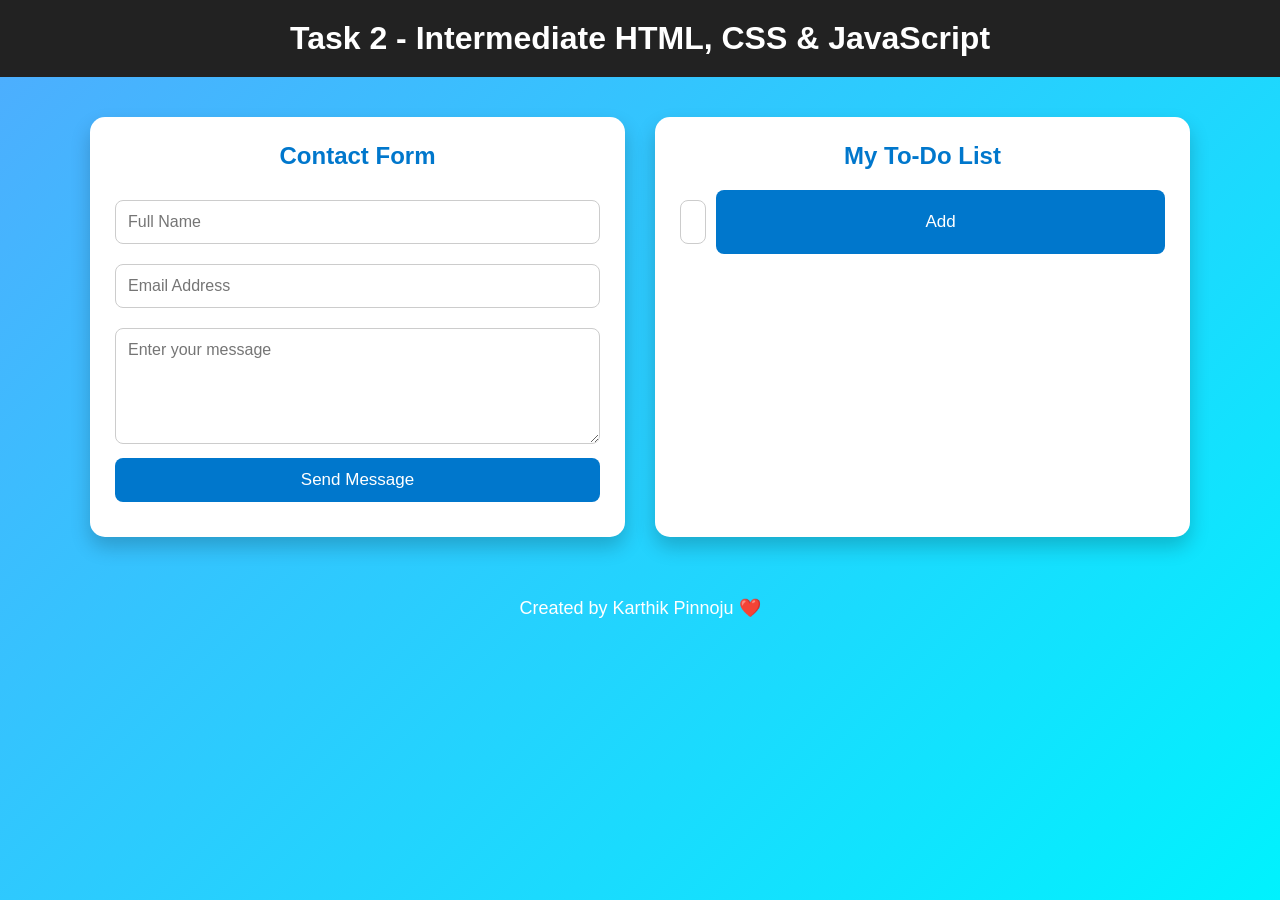
<file: task 2/index.html>
<!DOCTYPE html>
<html lang="en">

<head>
    <meta charset="UTF-8">
    <meta name="viewport" content="width=device-width, initial-scale=1.0">
    <title>Task 2 | ApexPlanet Internship</title>
    <link rel="stylesheet" href="style.css">
</head>

<body>

<header>
    <h1>Task 2 - Intermediate HTML, CSS & JavaScript</h1>
</header>

<div class="container">

    <!-- Contact Form -->

    <section class="card">

        <h2>Contact Form</h2>

        <form id="contactForm">

            <input type="text" id="name" placeholder="Full Name">

            <input type="email" id="email" placeholder="Email Address">

            <textarea id="message" rows="5"
                placeholder="Enter your message"></textarea>

            <button type="submit">Send Message</button>

            <p id="error"></p>

        </form>

    </section>

    <!-- Todo List -->

    <section class="card">

        <h2>My To-Do List</h2>

        <div class="todo">

            <input type="text" id="taskInput"
                placeholder="Enter a task">

            <button onclick="addTask()">Add</button>

        </div>

        <ul id="taskList"></ul>

    </section>

</div>

<footer>

    <p>Created by Karthik Pinnoju ❤️</p>

</footer>

<script src="script.js"></script>

</body>

</html>
</file>
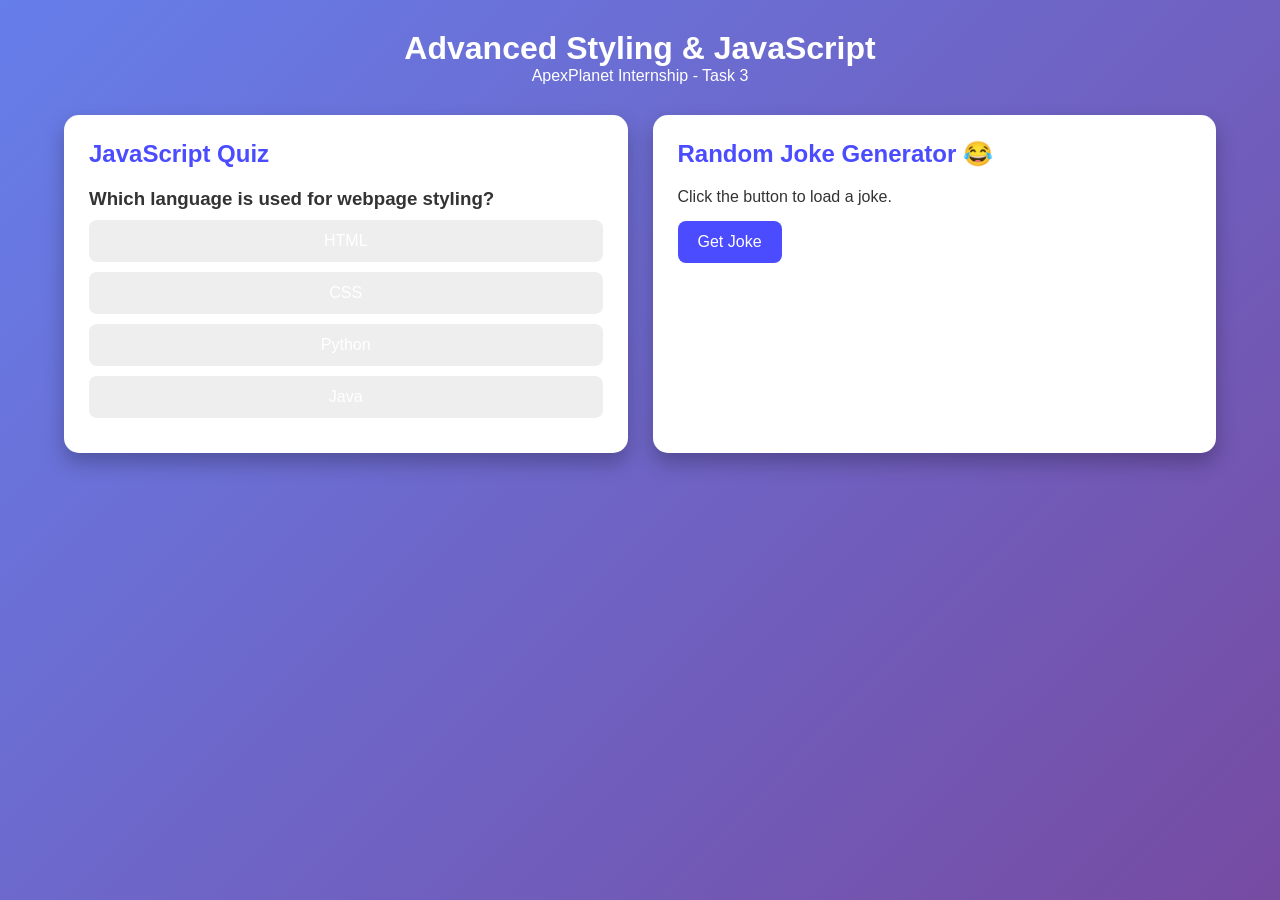
<file: task 3/index.html>
<!DOCTYPE html>
<html lang="en">
<head>
<meta charset="UTF-8">
<meta name="viewport" content="width=device-width, initial-scale=1.0">
<title>Task 3 - Advanced Styling & JavaScript</title>
<link rel="stylesheet" href="style.css">
</head>
<body>

<header>
<h1>Advanced Styling & JavaScript</h1>
<p>ApexPlanet Internship - Task 3</p>
</header>

<div class="container">

<!-- Quiz Section -->

<section class="card">

<h2>JavaScript Quiz</h2>

<h3 id="question"></h3>

<div id="answers"></div>

<button id="nextBtn">Next Question</button>

<p id="score"></p>

</section>

<!-- API Section -->

<section class="card">

<h2>Random Joke Generator 😂</h2>

<p id="joke">Click the button to load a joke.</p>

<button onclick="getJoke()">Get Joke</button>

</section>

</div>

<script src="script.js"></script>

</body>
</html>
</file>
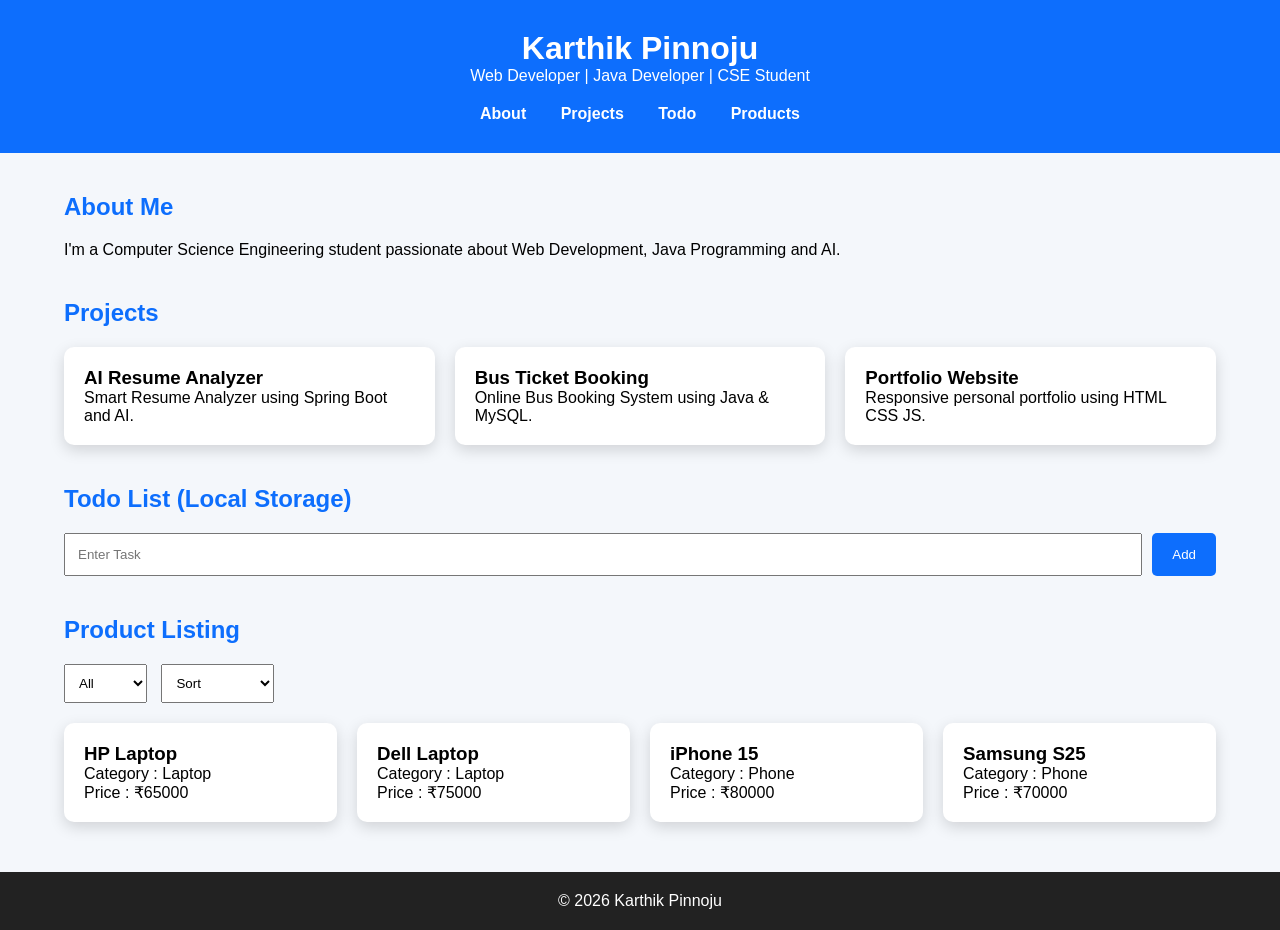
<file: task 4/index.html>
<!DOCTYPE html>
<html lang="en">
<head>
<meta charset="UTF-8">
<meta name="viewport" content="width=device-width, initial-scale=1.0">
<title>Karthik Portfolio</title>

<link rel="stylesheet" href="style.css">
</head>

<body>

<header>

<h1>Karthik Pinnoju</h1>

<p>Web Developer | Java Developer | CSE Student</p>

<nav>

<a href="#about">About</a>

<a href="#projects">Projects</a>

<a href="#todo">Todo</a>

<a href="#products">Products</a>

</nav>

</header>

<!-- About -->

<section id="about">

<h2>About Me</h2>

<p>

I'm a Computer Science Engineering student passionate about Web Development,
Java Programming and AI.

</p>

</section>

<!-- Projects -->

<section id="projects">

<h2>Projects</h2>

<div class="cards">

<div class="card">

<h3>AI Resume Analyzer</h3>

<p>Smart Resume Analyzer using Spring Boot and AI.</p>

</div>

<div class="card">

<h3>Bus Ticket Booking</h3>

<p>Online Bus Booking System using Java & MySQL.</p>

</div>

<div class="card">

<h3>Portfolio Website</h3>

<p>Responsive personal portfolio using HTML CSS JS.</p>

</div>

</div>

</section>

<!-- Todo -->

<section id="todo">

<h2>Todo List (Local Storage)</h2>

<div class="todo-box">

<input type="text" id="task" placeholder="Enter Task">

<button onclick="addTask()">Add</button>

</div>

<ul id="list"></ul>

</section>

<!-- Products -->

<section id="products">

<h2>Product Listing</h2>

<select id="filter">

<option value="all">All</option>

<option value="Laptop">Laptop</option>

<option value="Phone">Phone</option>

</select>

<select id="sort">

<option value="default">Sort</option>

<option value="low">Low to High</option>

<option value="high">High to Low</option>

</select>

<div id="productList" class="cards"></div>

</section>

<footer>

<p>© 2026 Karthik Pinnoju</p>

</footer>

<script src="script.js"></script>

</body>
</html>
</file>
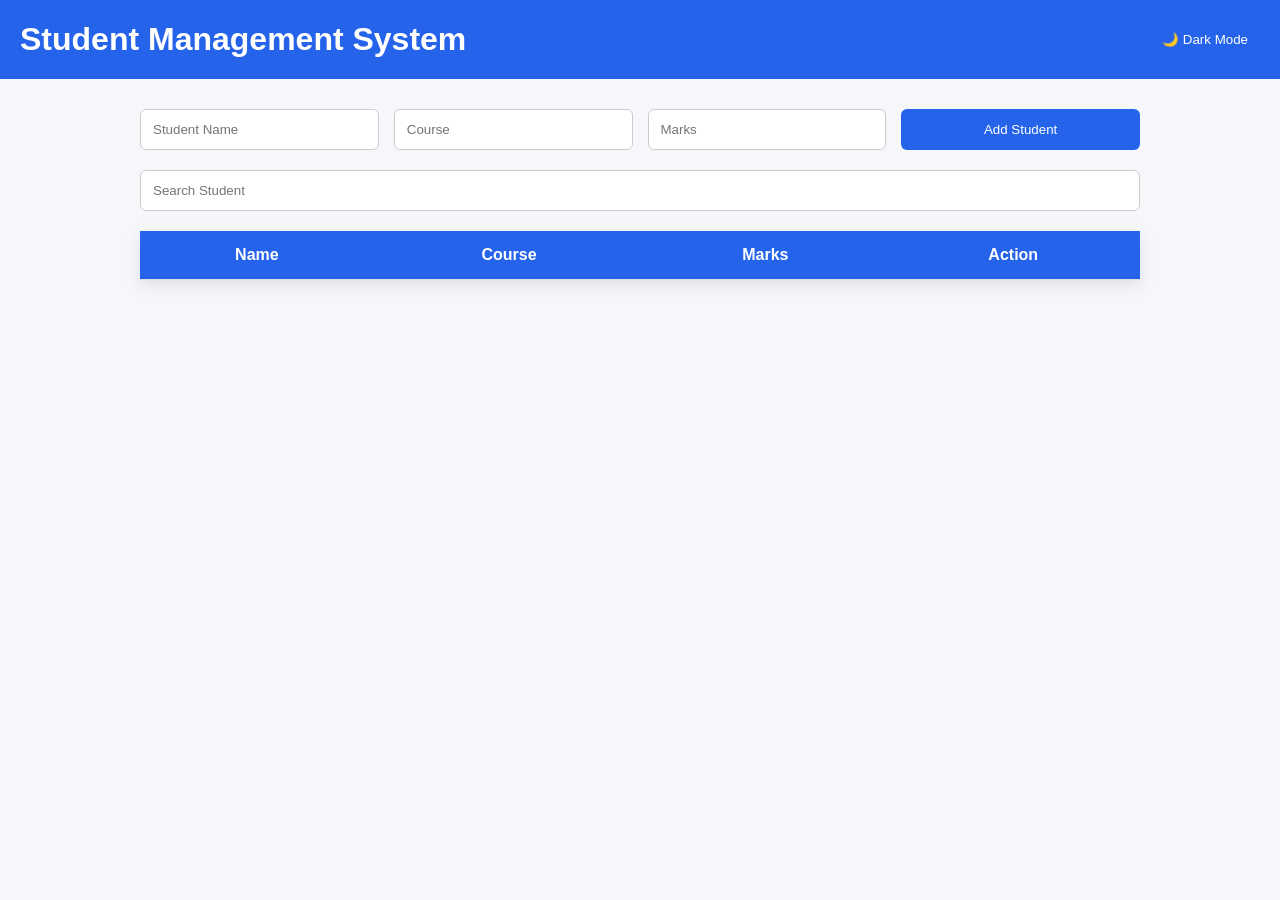
<file: task 5/index.html>
<!DOCTYPE html>
<html lang="en">
<head>
<meta charset="UTF-8">
<meta name="viewport" content="width=device-width, initial-scale=1.0">
<title>Student Management System</title>
<link rel="stylesheet" href="style.css">
</head>

<body>

<header>
<h1>Student Management System</h1>

<button id="themeBtn">🌙 Dark Mode</button>
</header>

<div class="container">

<div class="form">

<input type="text" id="name" placeholder="Student Name">

<input type="text" id="course" placeholder="Course">

<input type="number" id="marks" placeholder="Marks">

<button onclick="addStudent()">Add Student</button>

</div>

<input type="text" id="search"
placeholder="Search Student">

<table>

<thead>

<tr>

<th>Name</th>

<th>Course</th>

<th>Marks</th>

<th>Action</th>

</tr>

</thead>

<tbody id="studentTable"></tbody>

</table>

</div>

<script src="script.js"></script>

</body>
</html>
</file>
<file: task 2/style.css>
*{
margin:0;
padding:0;
box-sizing:border-box;
font-family:Arial,Helvetica,sans-serif;
}

body{

background:linear-gradient(135deg,#4facfe,#00f2fe);

min-height:100vh;

}

header{

background:#222;
color:white;
text-align:center;
padding:20px;

}

.container{

width:90%;
max-width:1100px;

margin:40px auto;

display:grid;

grid-template-columns:repeat(auto-fit,minmax(350px,1fr));

gap:30px;

}

.card{

background:white;

padding:25px;

border-radius:15px;

box-shadow:0 10px 20px rgba(0,0,0,.2);

}

.card h2{

text-align:center;

margin-bottom:20px;

color:#0077cc;

}

input,
textarea{

width:100%;

padding:12px;

margin:10px 0;

border:1px solid #ccc;

border-radius:8px;

font-size:16px;

}

button{

background:#0077cc;

color:white;

border:none;

padding:12px;

width:100%;

font-size:17px;

border-radius:8px;

cursor:pointer;

transition:.3s;

}

button:hover{

background:#005fa3;

}

#error{

margin-top:10px;

color:red;

font-weight:bold;

}

.todo{

display:flex;

gap:10px;

}

.todo input{

flex:1;

}

ul{

margin-top:20px;

list-style:none;

}

li{

background:#f2f2f2;

padding:12px;

margin-bottom:10px;

display:flex;

justify-content:space-between;

align-items:center;

border-radius:8px;

}

.delete{

background:red;

padding:8px 12px;

border:none;

color:white;

border-radius:5px;

cursor:pointer;

width:auto;

}

footer{

text-align:center;

padding:20px;

color:white;

font-size:18px;

margin-top:20px;

}
</file>
<file: task 3/style.css>
*{
margin:0;
padding:0;
box-sizing:border-box;
font-family:Arial,Helvetica,sans-serif;
}

body{

background:linear-gradient(135deg,#667eea,#764ba2);

color:white;

min-height:100vh;

}

header{

text-align:center;

padding:30px;

}

.container{

display:grid;

grid-template-columns:repeat(auto-fit,minmax(350px,1fr));

gap:25px;

width:90%;

margin:auto;

padding-bottom:30px;

}

.card{

background:white;

color:#333;

padding:25px;

border-radius:15px;

box-shadow:0 10px 20px rgba(0,0,0,.25);

}

.card h2{

margin-bottom:20px;

color:#4b4bff;

}

button{

padding:12px 20px;

margin-top:15px;

border:none;

background:#4b4bff;

color:white;

cursor:pointer;

border-radius:8px;

font-size:16px;

transition:.3s;

}

button:hover{

background:#2828d6;

}

.answer{

display:block;

width:100%;

margin:10px 0;

padding:12px;

background:#eee;

border-radius:8px;

cursor:pointer;

transition:.3s;

}

.answer:hover{

background:#4b4bff;

color:white;

}

/* Responsive */

@media(max-width:768px){

header h1{

font-size:28px;

}

.container{

grid-template-columns:1fr;

}

}
</file>
<file: task 4/style.css>
*{

margin:0;
padding:0;
box-sizing:border-box;
font-family:Arial;

}

body{

background:#f4f7fb;

}

header{

background:#0d6efd;

color:white;

text-align:center;

padding:30px;

}

nav{

margin-top:20px;

}

nav a{

color:white;

text-decoration:none;

margin:15px;

font-weight:bold;

}

section{

width:90%;
margin:40px auto;

}

h2{

margin-bottom:20px;

color:#0d6efd;

}

.cards{

display:grid;

grid-template-columns:repeat(auto-fit,minmax(250px,1fr));

gap:20px;

}

.card{

background:white;

padding:20px;

border-radius:10px;

box-shadow:0 5px 15px rgba(0,0,0,.15);

transition:.3s;

}

.card:hover{

transform:translateY(-5px);

}

.todo-box{

display:flex;

gap:10px;

margin-bottom:20px;

}

.todo-box input{

flex:1;

padding:12px;

}

button{

padding:12px 20px;

background:#0d6efd;

color:white;

border:none;

cursor:pointer;

border-radius:5px;

}

ul{

list-style:none;

}

li{

background:white;

margin:10px 0;

padding:12px;

display:flex;

justify-content:space-between;

border-radius:6px;

box-shadow:0 2px 8px rgba(0,0,0,.15);

}

select{

padding:10px;

margin-right:10px;

margin-bottom:20px;

}

footer{

background:#222;

color:white;

text-align:center;

padding:20px;

margin-top:50px;

}

@media(max-width:768px){

nav a{

display:block;

margin:10px;

}

.todo-box{

flex-direction:column;

}

}
</file>
<file: task 5/style.css>
*{
margin:0;
padding:0;
box-sizing:border-box;
font-family:Arial,sans-serif;
}

body{
background:#f5f7fa;
transition:.3s;
}

header{
background:#2563eb;
color:white;
padding:20px;
display:flex;
justify-content:space-between;
align-items:center;
}

.container{
width:90%;
max-width:1000px;
margin:30px auto;
}

.form{
display:grid;
grid-template-columns:repeat(auto-fit,minmax(180px,1fr));
gap:15px;
margin-bottom:20px;
}

input{
padding:12px;
border:1px solid #ccc;
border-radius:6px;
}

button{
padding:12px;
border:none;
background:#2563eb;
color:white;
cursor:pointer;
border-radius:6px;
}

button:hover{
background:#1d4ed8;
}

table{
width:100%;
border-collapse:collapse;
background:white;
box-shadow:0 5px 15px rgba(0,0,0,.1);
}

th,td{
padding:15px;
text-align:center;
border-bottom:1px solid #ddd;
}

th{
background:#2563eb;
color:white;
}

.delete{
background:red;
}

#search{
margin-bottom:20px;
width:100%;
}

.dark{
background:#121212;
color:white;
}

.dark table{
background:#1f1f1f;
color:white;
}

.dark input{
background:#2d2d2d;
color:white;
border:1px solid #555;
}

@media(max-width:768px){

table,
thead,
tbody,
th,
td,
tr{
display:block;
}

th{
display:none;
}

td{
border:none;
position:relative;
padding-left:50%;
}

}
</file>
